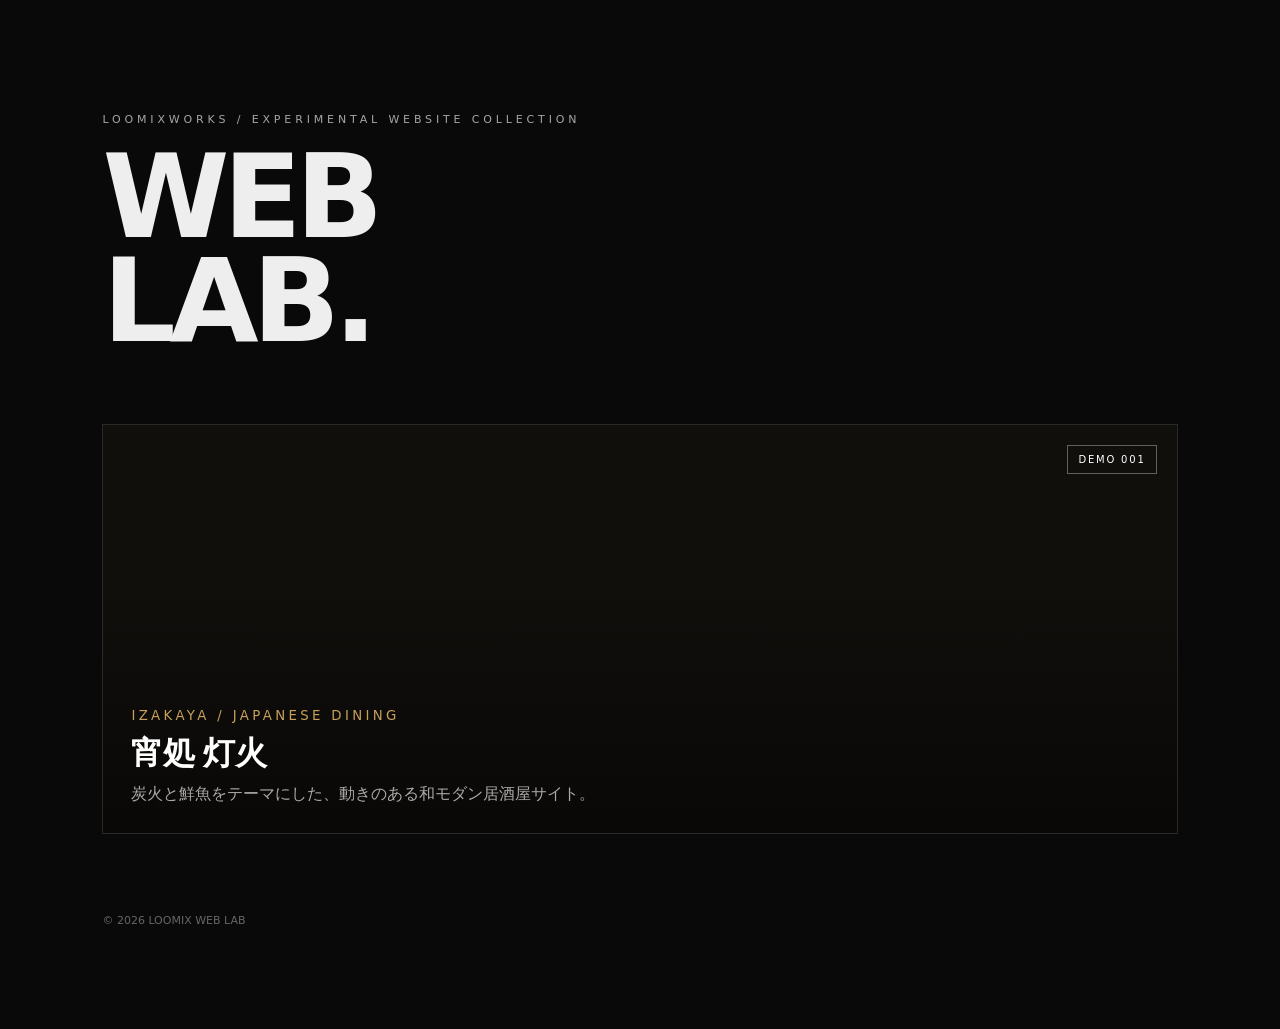
<file: index.html>
<!doctype html><html lang="ja"><head><meta charset="utf-8"><meta name="viewport" content="width=device-width,initial-scale=1"><title>LOOMIX WEB LAB</title><style>*{box-sizing:border-box}body{margin:0;background:#090909;color:#eee;font-family:system-ui,-apple-system,"Noto Sans JP",sans-serif;min-height:100vh;padding:8vw}.k{font-size:11px;letter-spacing:.35em;color:#a6a6a6}h1{font-size:clamp(48px,9vw,130px);line-height:.9;margin:20px 0 70px;letter-spacing:-.055em}.grid{display:grid;grid-template-columns:repeat(auto-fit,minmax(280px,1fr));gap:18px}.card{position:relative;min-height:410px;border:1px solid #292929;text-decoration:none;color:white;overflow:hidden;background:#12100d}.card:before{content:"";position:absolute;inset:0;background:linear-gradient(0deg,#080706e6,#08070610 65%),url("./izakaya01/assets/images/hero.jpg") center/cover;transition:.7s}.card:hover:before{transform:scale(1.04)}.txt{position:absolute;left:28px;right:28px;bottom:28px}.txt small{letter-spacing:.25em;color:#c7a15b}.txt h2{font-family:serif;font-size:32px;margin:8px 0}.txt p{color:#aaa;margin:0}.badge{position:absolute;top:20px;right:20px;border:1px solid #ffffff55;padding:8px 10px;font-size:10px;letter-spacing:.18em}footer{margin-top:80px;color:#666;font-size:11px}</style></head><body><p class="k">LOOMIXWORKS / EXPERIMENTAL WEBSITE COLLECTION</p><h1>WEB<br>LAB.</h1><div class="grid"><a class="card" href="./izakaya01/"><span class="badge">DEMO 001</span><div class="txt"><small>IZAKAYA / JAPANESE DINING</small><h2>宵処 灯火</h2><p>炭火と鮮魚をテーマにした、動きのある和モダン居酒屋サイト。</p></div></a></div><footer>© 2026 LOOMIX WEB LAB</footer></body></html>
</file>
